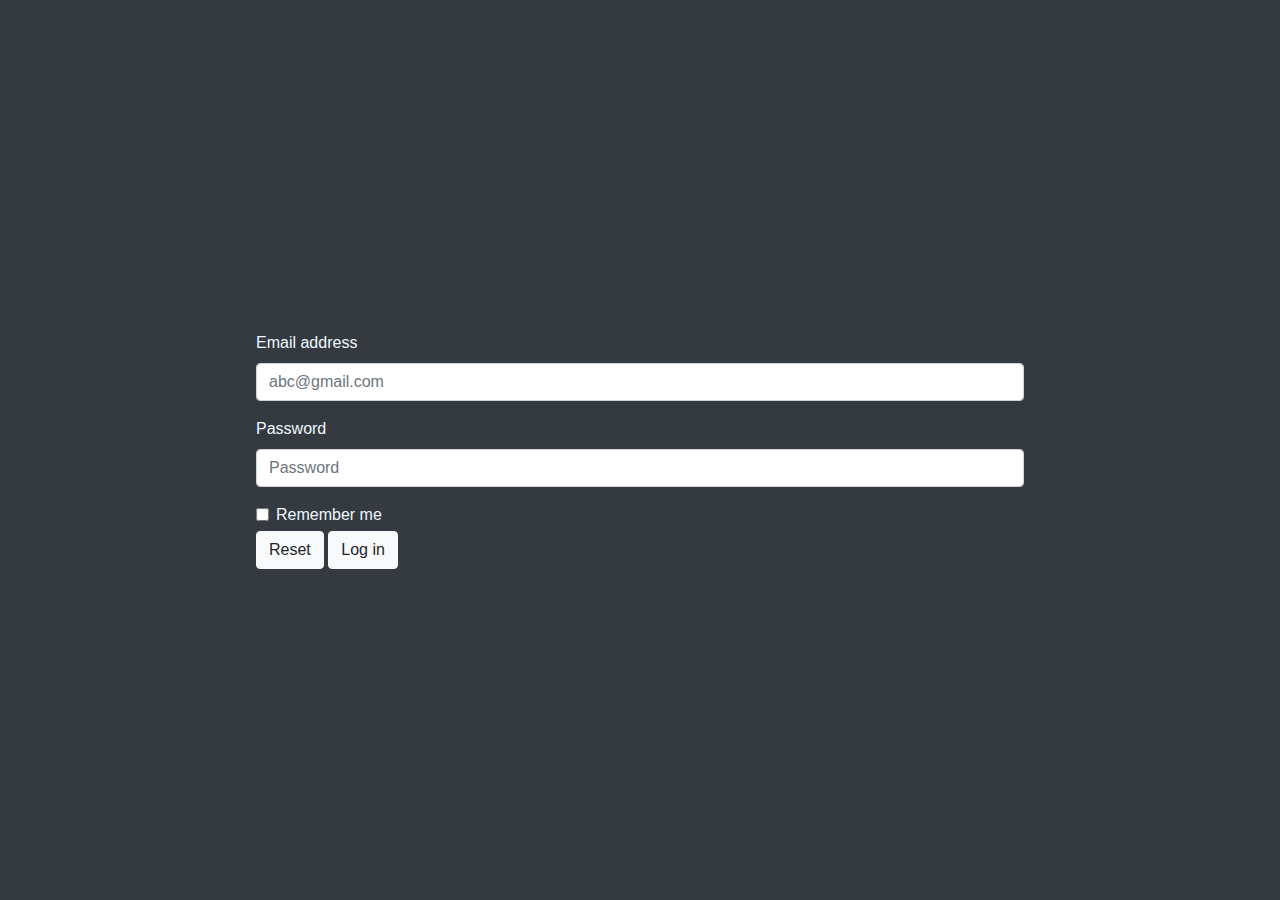
<file: index.html>
<!doctype html>
<html lang="en">

<head>
    <!-- Required meta tags -->
    <meta charset="utf-8">
    <meta name="viewport" content="width=device-width, initial-scale=1, shrink-to-fit=no">

    <!-- Style CSS -->
    <link rel="stylesheet" href="css/style.css">

    <!-- Bootstrap CSS -->
    <link rel="stylesheet" href="https://cdn.jsdelivr.net/npm/bootstrap@4.0.0/dist/css/bootstrap.min.css"
        integrity="sha384-Gn5384xqQ1aoWXA+058RXPxPg6fy4IWvTNh0E263XmFcJlSAwiGgFAW/dAiS6JXm" crossorigin="anonymous">

    <title>Dashboard</title>
</head>

<body>

    <div class="bg-dark" style="height: 100vh;">
        <form class="login">
            <div class="form-group">
                <label for="exampleInputEmail1">Email address</label>
                <input type="email" class="form-control shadow" id="exampleInputEmail1" aria-describedby="emailHelp"
                    placeholder="abc@gmail.com">
            </div>
            <div class="form-group">
                <label for="exampleInputPassword1">Password</label>
                <input type="password" class="form-control shadow" id="exampleInputPassword1" placeholder="Password">
            </div>
            <div class="form-check">
                <input type="checkbox" class="form-check-input" id="exampleCheck1">
                <label class="form-check-label" for="exampleCheck1">Remember me</label>
            </div>
            <button type="reset" class="btn btn-light mt-1">Reset</button>
            <a href="home.html" class="btn btn-light mt-1">Log in</a>
        </form>
    </div>






    <!-- Optional JavaScript -->
    <!-- jQuery first, then Popper.js, then Bootstrap JS -->
    <script src="https://code.jquery.com/jquery-3.2.1.slim.min.js"
        integrity="sha384-KJ3o2DKtIkvYIK3UENzmM7KCkRr/rE9/Qpg6aAZGJwFDMVNA/GpGFF93hXpG5KkN"
        crossorigin="anonymous"></script>
    <script src="https://cdn.jsdelivr.net/npm/popper.js@1.12.9/dist/umd/popper.min.js"
        integrity="sha384-ApNbgh9B+Y1QKtv3Rn7W3mgPxhU9K/ScQsAP7hUibX39j7fakFPskvXusvfa0b4Q"
        crossorigin="anonymous"></script>
    <script src="https://cdn.jsdelivr.net/npm/bootstrap@4.0.0/dist/js/bootstrap.min.js"
        integrity="sha384-JZR6Spejh4U02d8jOt6vLEHfe/JQGiRRSQQxSfFWpi1MquVdAyjUar5+76PVCmYl"
        crossorigin="anonymous"></script>
</body>

</html>
</file>
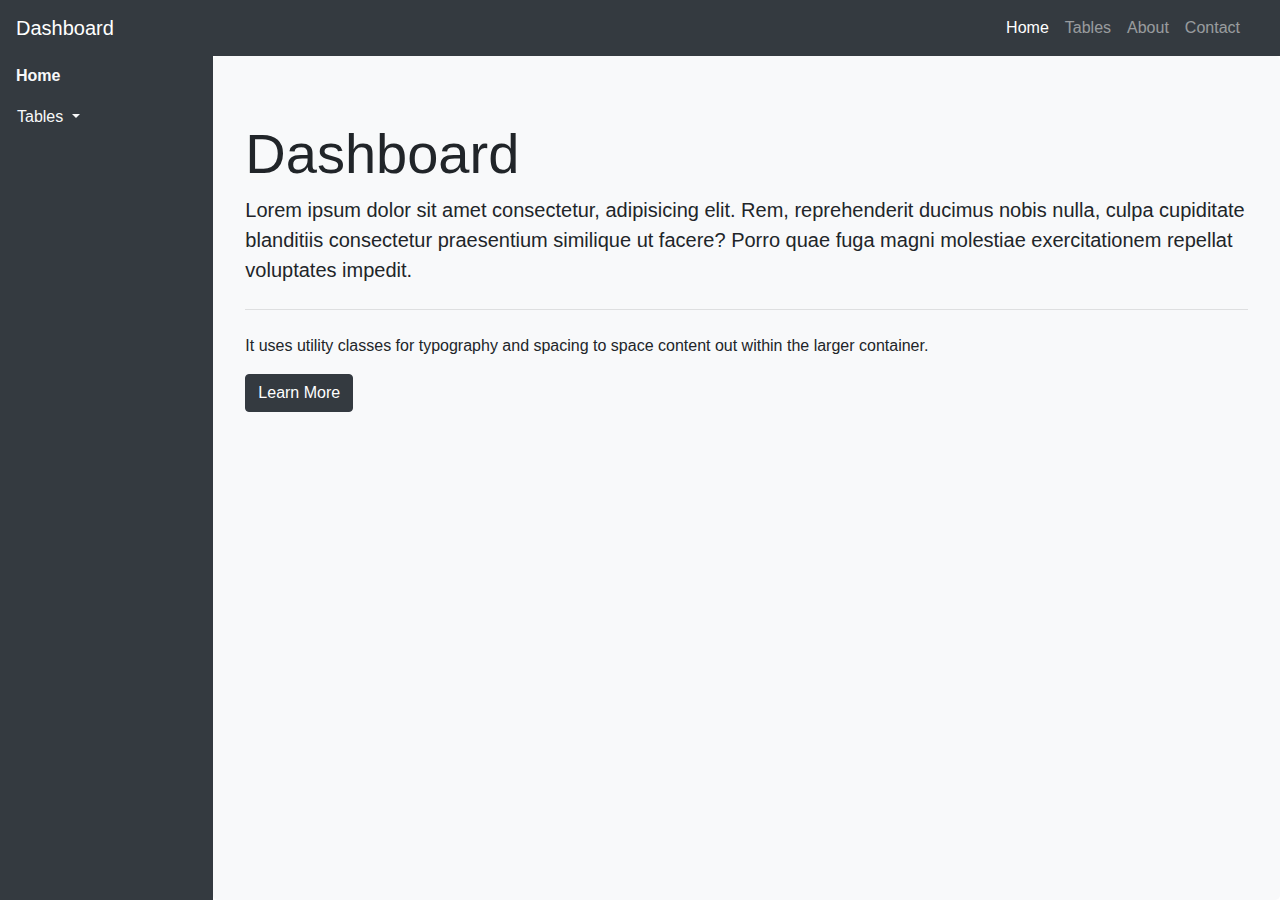
<file: home.html>
<!doctype html>
<html lang="en">

<head>
    <!-- Required meta tags -->
    <meta charset="utf-8">
    <meta name="viewport" content="width=device-width, initial-scale=1, shrink-to-fit=no">

    <!-- Style CSS -->
    <link rel="stylesheet" href="css/style.css">

    <!-- Bootstrap CSS -->
    <link rel="stylesheet" href="https://cdn.jsdelivr.net/npm/bootstrap@4.0.0/dist/css/bootstrap.min.css"
        integrity="sha384-Gn5384xqQ1aoWXA+058RXPxPg6fy4IWvTNh0E263XmFcJlSAwiGgFAW/dAiS6JXm" crossorigin="anonymous">

    <style>
        /* .no-border:focus {
            outline: none !important;
        } */
    </style>

    <title>Home</title>
</head>

<body>
    <nav class="navbar navbar-expand-lg navbar-dark bg-dark">
        <a class="navbar-brand" href="#">Dashboard</a>
        <button class="navbar-toggler" type="button" data-toggle="collapse" data-target="#navbarSupportedContent"
            aria-controls="navbarSupportedContent" aria-expanded="false" aria-label="Toggle navigation">
            <span class="navbar-toggler-icon"></span>
        </button>

        <div class="collapse navbar-collapse" id="navbarSupportedContent">
            <ul class="navbar-nav ml-auto mr-3">
                <li class="nav-item active">
                    <a class="nav-link" href="#">Home<span class="sr-only">(current)</span></a>
                </li>
                <li class="nav-item">
                    <a class="nav-link" href="table1.html">Tables</a>
                </li>
                <li class="nav-item">
                    <a class="nav-link" href="#">About</a>
                </li>
                <li class="nav-item">
                    <a class="nav-link" href="#">Contact</a>
                </li>
            </ul>
        </div>
    </nav>

    <div class="row no-gutters">
        <div class="col-sm-2">
            <nav class="nav flex-column bg-dark" style="height: calc(100vh - 56px);">
                <a class="nav-link text-light font-weight-bold" href="#">Home</a>


                <div class="dropdown show">
                    <a class="btn bg-transparent text-light dropdown-toggle no-shadow" href="table1.html" role="button"
                        id="dropdownMenuLink" data-toggle="dropdown" aria-haspopup="true" aria-expanded="false"
                        style="padding: 0.5rem 1rem;">
                        Tables
                    </a>

                    <div class="dropdown-menu bg-dark" aria-labelledby="dropdownMenuLink" style="width: 95%;">
                        <a class="dropdown-item bg-dark" href="table1.html" style="color: white;">Table-1</a>
                        <a class="dropdown-item bg-dark" href="table2.html" style="color: white;">Table-2</a>
                        <a class="dropdown-item bg-dark" href="table3.html" style="color: white;">Table-3</a>
                    </div>
                </div>

                <!-- Example split danger button -->

                <!-- <div class="btn-group justify-content-between">
                    <a type="button" href="table1.html" class="btn text-light" role="button">Tables</a>
                    <button type="button" class="btn dropdown-toggle dropdown-toggle-split mr-1 text-light no-shadow"
                        data-toggle="dropdown" aria-haspopup="true" aria-expanded="false"
                        style="background-color: transparent; border: none;">
                        <span class="sr-only">Toggle Dropdown</span>
                    </button>
                    <div class="dropdown-menu bg-dark w-100">
                        <a class="dropdown-item bg-dark" href="table1.html" style="color: white;">Table-1</a>
                        <a class="dropdown-item bg-dark" href="table2.html" style="color: white;">Table-2</a>
                        <a class="dropdown-item bg-dark" href="table3.html" style="color: white;">Table-3</a>
                    </div>
                </div> -->

            </nav>
        </div>

        <div class="col-sm-10">
            <div class="jumbotron bg-light mb-0" style="height: calc(100vh - 56px);">
                <h1 class="display-4">Dashboard</h1>
                <p class="lead">Lorem ipsum dolor sit amet consectetur, adipisicing elit. Rem, reprehenderit ducimus
                    nobis nulla, culpa cupiditate blanditiis consectetur praesentium similique ut facere? Porro quae
                    fuga magni molestiae exercitationem repellat voluptates impedit.</p>
                <hr class="my-4">
                <p>It uses utility classes for typography and spacing to space content out within the larger container.
                </p>

                <!-- Button trigger modal -->
                <button type="button" class="btn btn-dark" data-toggle="modal" data-target="#exampleModalLong">
                    Learn More
                </button>

                <!-- Modal -->
                <div class="modal fade" id="exampleModalLong" tabindex="-1" role="dialog"
                    aria-labelledby="exampleModalLongTitle" aria-hidden="true">
                    <div class="modal-dialog modal-dialog-centered" role="document">
                        <div class="modal-content">
                            <div class="modal-header">
                                <h5 class="modal-title" id="exampleModalLongTitle">Dashboard</h5>
                                <button type="button" class="close" data-dismiss="modal" aria-label="Close">
                                    <span aria-hidden="true">&times;</span>
                                </button>
                            </div>
                            <div class="modal-body">
                                Lorem ipsum, dolor sit amet consectetur adipisicing elit. Repudiandae nihil, sit debitis
                                soluta perferendis velit aspernatur minus veniam deleniti aliquam quisquam, perspiciatis
                                eum illum nam quaerat fuga non voluptatibus excepturi. Lorem ipsum dolor sit amet,
                                consectetur adipisicing elit. Numquam accusamus rerum beatae ratione eaque? Cum
                                necessitatibus non corporis, ex deserunt inventore. Atque, quisquam doloremque? Totam
                                animi officia maxime obcaecati velit.
                            </div>
                            <div class="modal-footer">
                                <button type="button" class="btn btn-dark" data-dismiss="modal">Close</button>
                            </div>
                        </div>
                    </div>
                </div>
            </div>
        </div>
    </div>



    <!-- Optional JavaScript -->
    <!-- jQuery first, then Popper.js, then Bootstrap JS -->
    <script src="https://code.jquery.com/jquery-3.2.1.slim.min.js"
        integrity="sha384-KJ3o2DKtIkvYIK3UENzmM7KCkRr/rE9/Qpg6aAZGJwFDMVNA/GpGFF93hXpG5KkN"
        crossorigin="anonymous"></script>
    <script src="https://cdn.jsdelivr.net/npm/popper.js@1.12.9/dist/umd/popper.min.js"
        integrity="sha384-ApNbgh9B+Y1QKtv3Rn7W3mgPxhU9K/ScQsAP7hUibX39j7fakFPskvXusvfa0b4Q"
        crossorigin="anonymous"></script>
    <script src="https://cdn.jsdelivr.net/npm/bootstrap@4.0.0/dist/js/bootstrap.min.js"
        integrity="sha384-JZR6Spejh4U02d8jOt6vLEHfe/JQGiRRSQQxSfFWpi1MquVdAyjUar5+76PVCmYl"
        crossorigin="anonymous"></script>
</body>

</html>
</file>
<file: css/style.css>
.login{
    position: absolute;
    top: 50%;
    left: 50%;
    transform: translate(-50%,-50%);
    width: 60%;
    color: aliceblue;
}

.btn:hover{
    font-weight: bold;
}

.drop-item-hover:hover{
    color: black;
}

.no-shadow:focus {
    box-shadow: none !important;
}

.shadow:focus{
    border-color: rgba(52, 58, 64, 0.25) !important;
    /* box-shadow: 0 0 0 .2rem rgba(0, 123, 255, .25); */
    box-shadow: 0 0 0 .2rem rgba(52, 58, 64, 0.25) !important;
}

input[type="radio"]:checked+.clabel {
    font-weight: bold !important;
}

input{
    color: black !important;
}
</file>
